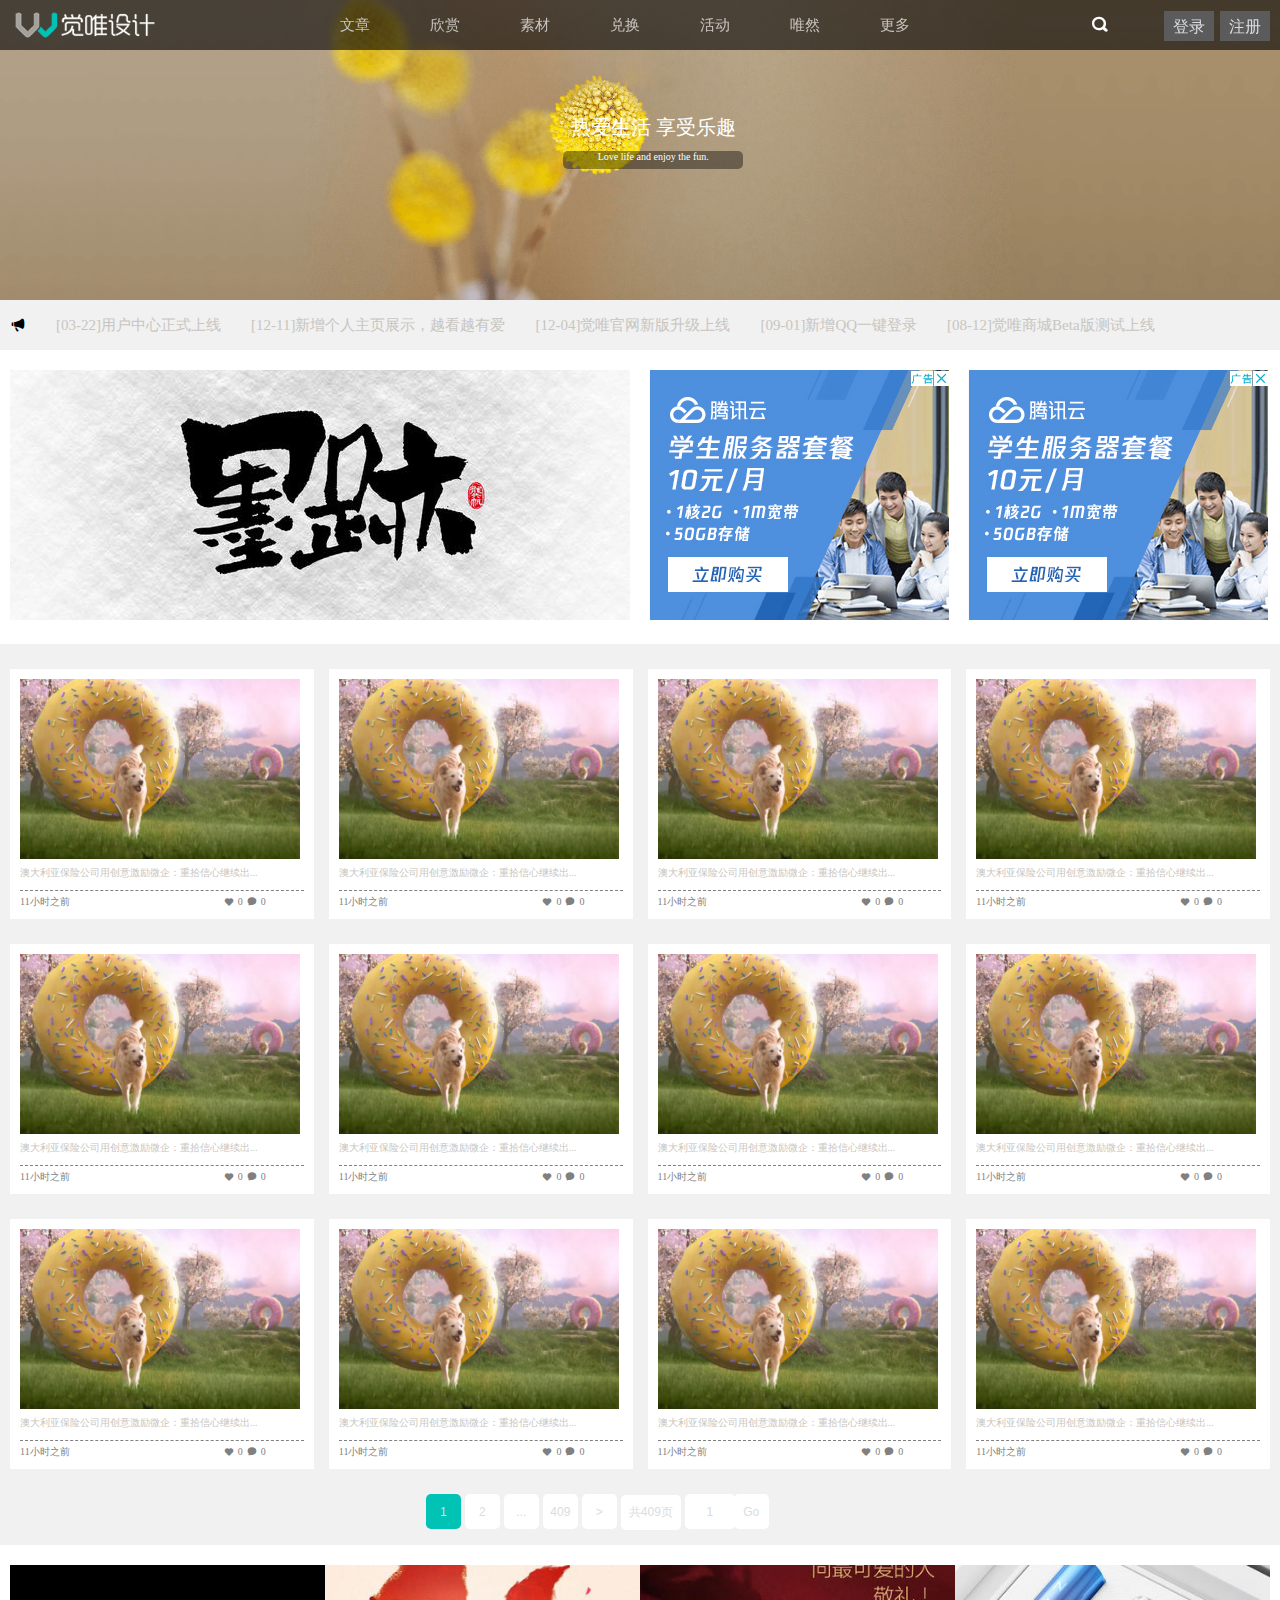
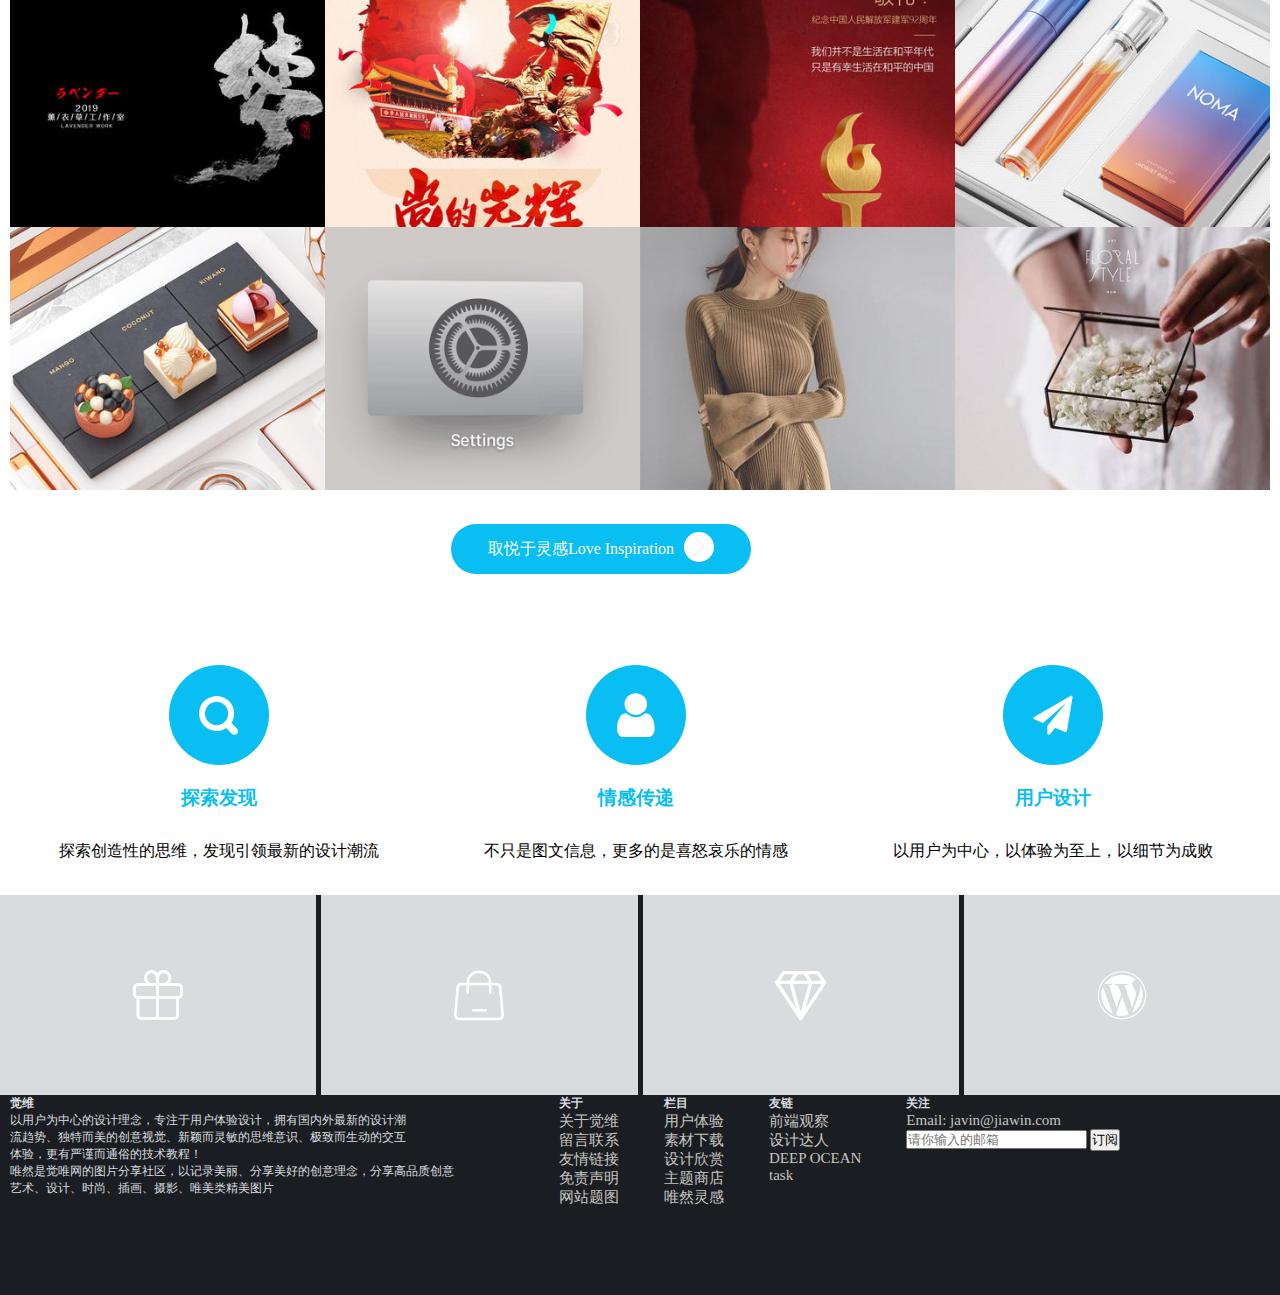
<file: index.html>
<!DOCTYPE html>
<html lang="en">
<head>
    <meta charset="UTF-8">
    <title>觉唯设计</title>
    <link rel="stylesheet" href="font/iconfont.css">
    <style>
        * {
            margin: 0;
            padding: 0;
        }

        a {
            text-decoration: none;
            color: #c8c5c0;
            font-size: 15px;
        }

        li {
            list-style: none;
        }

        .content-with {
            width: 1260px;
            margin: 0px auto;
            box-sizing: border-box;
        }

        /*头部背景*/
        header {
            width: 100%;
            background-image: url("img/header-bg.png");
            height: 300px;
            background-repeat: no-repeat;
            background-size: cover;
            /*background-attachment: fixed;*/
            text-align: center;
            position: relative;
            /*top: -100px;*/

        }

        /*导航黑条*/
        .headerbg {
            width: 100%;
            height: 50px;
            background-color: rgba(0, 0, 0, .6);
            position: fixed;
            left: 0;
            top: 0;
            z-index: 1;
        }

        .logo {
            float: left;
        }

        .logo img {
            height: 50px;
        }

        /*导航条*/
        .menu ul li {
            float: left;
            height: 50px;
            line-height: 50px;
            text-align: center;
            width: 90px;

        }

        /*搜索登录模块*/
        .login {
            float: right;
            font-family: iconfont;
            /*border: solid 1px red;*/
            /*width: 190px;*/
            height: 40px;
            margin-top: 5px;
        }

        .login span {
            line-height: 40px;
            text-align: center;
            display: inline-block;
        }

        /*搜索按钮*/
        .login span:first-child {
            color: white;
            font-size: 20px;
            margin-right: 50px;
        }

        /*登录*/
        .login span:last-child {
            text-align: center;
            width: 50px;
            height: 30px;
            line-height: 30px;
            margin-left: 2px;
            margin-right: 0;
            color: #D9DCDF;
            background-color: #5b5b5b;
        }

        /*注册*/
        .login span:nth-child(2) {
            text-align: center;
            width: 50px;
            height: 30px;
            line-height: 30px;
            color: #D9DCDF;
            background-color: #5b5b5b;
        }

        nav {
            overflow: hidden;
        }

        .logo {
            margin-right: 150px;
        }

        .menu > ul > li:hover a {
            color: #9c9388;
        }

        /*头部背景文字--start*/
        .title {
            position: absolute;
            color: white;
            text-align: center;
            left: 44%;
            top: 38%;
            z-index: 0;
        }

        .title h2 {
            font-size: 20px;
            font-weight: 100;
        }

        .title p {
            margin: 10px auto;
            font-size: 10px;
            width: 180px;
            height: 18px;
            border-radius: 5px 5px;
            background-color: rgba(0, 0, 0, .4)
        }

        /*头部背景文字--end*/
        /*公告部分start*/
        .gonggao {
            width: 100%;
            background-color: #f1f1f1;
            margin-bottom: 20px;
        }

        .gonggao > div ul li {
            float: left;
            margin-right: 30px;
            height: 50px;
            font-family: iconfont;
        }

        .gonggao > div ul li a, .gonggao > div ul li span {
            line-height: 50px;
            text-align: center;
        }

        .gonggao ul li:hover a {
            color: #5AAEEE;
            text-decoration: underline;
        }

        /*.gonggao>div ul li a::selection{*/
        /*background-color: deeppink;*/
        /*}*/
        .gonggao > div {
            overflow: hidden;
        }

        /*公告部分end*/
        /*轮播及广告star*/
        .banner div {
            float: left;
            margin-right: 19px;
            /*border: solid 1px red;*/
        }

        .banner div:last-child {
            margin-right: 0;
            /*border: solid 1px hotpink;*/
        }

        .banner {
            overflow: hidden;
            margin-bottom: 20px;
        }

        /*轮播及广告end*/
        body section:nth-child(3) {
            background-color: #f1f1f1;
            width: 100%;
            overflow: hidden;

        }

        /*主要页面start*/
        .list li {
            font-family: iconfont;
            box-sizing: border-box;
            width: calc((1260px - 45px) / 4);
            float: left;
            /*text-align: center;*/
            background-color: white;
            padding: 10px;
            margin-top: 25px;
            margin-right: 15px;
        }

        .list li:nth-of-type(4n) {
            margin-right: 0;
        }

        .list li a {
            font-size: 10px;
        }

        .list li > div div:last-child {
            border-top: 1px gray dashed;
            margin-top: 10px;
        }

        .list li img {
            width: 280px;
            height: auto;
            transition: all linear .1s;
        }

        .list li > div {
            position: relative;
        }

        .list li > div div:first-child span {
            line-height: 30px;
            margin-left: 5px;
        }

        .list li > div div:first-child span:nth-child(3) {
            /*text-align: right;*/
            margin-left: 130px;
        }

        .list li > div div:last-child span {
            font-size: 10px;
            color: gray;
        }

        .list li > div div:last-child span:nth-child(2) {
            margin-left: 150px;
            color: gray;
        }

        .bar {
            position: absolute;
            left: 0;
            top: 0px;
            width: 100%;
            background-color: black;
            color: white;
            height: 0px;
            z-index: 1;
            visibility: hidden;
            transition: all linear .1s;
        }

        .zz {
            position: absolute;
            width: 100%;
            height: 100%;
            left: 0;
            top: 0;
            background-color: rgba(0, 0, 0, .5);
            visibility: hidden;
            transition: all linear .1s;

        }

        .img1 {
            overflow: hidden;
            position: relative;
        }

        .list li:hover .bar {
            top: 0;
            visibility: visible;
            height: 30px;
            transition: all linear .1s;
        }

        .list li:hover .imgtitle a {
            color: #4A9CF8;
        }

        .list li:hover .image {
            transform: translatey(10px);
            transition: all linear .1s;
        }

        .list li:hover .zz {
            visibility: visible;
            transition: all linear .1s;
        }

        /*主要页面end*/
        /*分页设置start*/
        .button button {
            width: 35px;
            height: 35px;
            text-align: center;
            color: #D9DCDF;
            font-size: 12px;
            overflow: hidden;
            border: none;
            border-radius: 5px 5px;
            margin-top: 25px;
            margin-bottom: 15px;
            background-color: white;
            /*border: solid 1px red;*/
        }

        .button button:first-child {
            background-color: #00c3b6;
            border-radius: 5px 5px;
            margin-left: 33%;
        }

        .button button:nth-child(6) {
            background-color: white;
            width: 60px;
        }

        .button button:nth-child(7) {
            width: 50px;
            margin-right: -5px;
        }

        .button button:hover {
            background-color: #00c3b6;
        }

        /*分页设置end*/
        /*内容三*/
        body section:nth-child(4) {
            background-image: url("img/love-bg.jpg");
            background-repeat: no-repeat;
            background-size: cover;
            background-attachment: fixed;
            height: 700px;
        }

        .section-3 > div > div {
            float: left;
            width: 315px;
            position: relative;
            /*height: 265px;*/

        }

        .section-3 > div > div > img {
            width: 315px;
        }

        .section-3 > div {
            overflow: hidden;
        }

        .section-3 > div > div:first-child,
        .section-3 > div > div:nth-child(2),
        .section-3 > div > div:nth-child(3),
        .section-3 > div > div:nth-child(4) {
            margin-top: 20px;
            margin-bottom: -4px;
        }

        .zezao {
            position: absolute;
            width: 315px;
            height: 265px;
            font-family: iconfont;
            color: white;
            text-align: center;
            line-height: 265px;
            font-size: 80px;
            background-color: #09BEF2;
            visibility: hidden;
            opacity: 0;
            top: 0;
            left: 0;
            z-index: 1;
            transition: all 0.3s linear;
        }

        .ms {
            width: 315px;
            height: 0px;
            visibility: hidden;
            position: absolute;
            color: white;
            bottom: 0;
            left: 0;
            z-index: 2;
            background-color: black;
            opacity: 0.5;
            transition: all 0.3s linear;
        }

        .section-3 > div > div:hover .zezao {
            opacity: .6;
            font-size: 40px;
            visibility: visible;
            transition: all 0.3s linear;
        }

        .section-3 > div > div:hover .ms {
            height: 50px;
            visibility: visible;
            transition: all 0.3s linear;
        }

        .section-3 > div > div:last-child {
            width: 400px;
            margin-left: 35%;
            margin-top: 30px;
            /*height: 40px;*/
            /*line-height: 40px;*/
            /*background-color: #09BEF2;*/

        }

        .section-3 > div > div:last-child {
            line-height: 50px;
            color: white;
            text-align: center;
            width: 300px;
            height: 50px;
            border-radius: 25px;
            background-color: #09BEF2;
        }

        .section-3 > div > div:last-child > span {
            font-family: iconfont;
            display: inline-block;
            background-color: white;
            color: whitesmoke;
            margin-left: 10px;
            width: 30px;
            height: 30px;
            font-size: 20px;
            text-align: center;
            line-height: 30px;
            border-radius: 50%;
        }

        .section-3 > div > div:last-child:hover {
            background-color: #ea4c89;
        }

        .section-4 {
            width: 100%;
        }

        .section-4 > div div {
            width: 417px;
            height: 250px;
            text-align: center;
            float: left;
        }

        .section-4 > div {
            overflow: hidden;
        }

        .section-4 > div > div span {
            font-family: iconfont;
            display: block;
            width: 100px;
            height: 100px;
            color: white;
            font-size: 50px;
            line-height: 100px;
            border-radius: 50%;
            margin: 20px auto;
            background-color: #09BEF2;
        }

        .section-4 > div > div h3 {
            color: #09BEF2;
            margin-bottom: 30px;
        }

        .section-4 ~ div {
            width: calc((100% - 15px) / 4);
            height: 200px;
            text-align: center;
            line-height: 200px;
            margin-right: 5px;
            background-color: #D9DCDF;
            float: left;
        }

        .xxx > div:last-child {
            margin-right: 0;
            /*background-color: red;*/
        }

        .section-4 ~ div span {
            font-family: iconfont;
            font-size: 50px;
            color: white;
        }

        footer {
            background-color: #1A1E23;
            height: 400px;
        }

        footer > div {
            position: relative;
        }

        footer > div > dl > dd {
            font-size: 12px;
        }

        footer > div > dl {
            color: #D9DCDF;
            float: left;
            font-size: 12px;
            margin-right: 45px;
        }

        footer > div dl:first-child {
            /*position: absolute;*/
            /*left: 0;*/
            /*top:50px;*/
            width: 504px;

        }

        footer > div > dl a:hover {
            text-decoration: underline;
        }

        .footer-bar {
            font-family: iconfont;
            font-size: 20px;
            float: left;
        }
    </style>

</head>
<body>
<!--头部-->
<header>
    <div class="headerbg">
        <div class="content-with">
            <nav>
                <div class="logo"><h1><a href=""><img src="img/logo.png" alt="觉唯设计"></a></h1></div>
                <div class="menu">
                    <ul>
                        <li><a href="">文章</a></li>
                        <li><a href="">欣赏</a></li>
                        <li><a href="">素材</a></li>
                        <li><a href="">兑换</a></li>
                        <li><a href="">活动</a></li>
                        <li><a href="">唯然</a></li>
                        <li><a href="">更多</a></li>
                    </ul>
                </div>
                <div class="login">
                    <span>&#xe606;</span>
                    <span>登录</span>
                    <span>注册</span>
                </div>
            </nav>
        </div>
    </div>
    <!--背景文字-->
    <div class="title">
        <h2>热爱生活 享受乐趣
        </h2>
        <p>Love life and enjoy the fun.</p>
    </div>
</header>
<!--公告及广告部分-->
<section>
    <div class="gonggao">
        <div class="content-with">
            <ul>
                <li><span>&#xe669;</span></li>
                <li><a href=""> [03-22]用户中心正式上线</a></li>
                <li><a href=""> [12-11]新增个人主页展示，越看越有爱</a></li>
                <li><a href=""> [12-04]觉唯官网新版升级上线</a></li>
                <li><a href=""> [09-01]新增QQ一键登录</a></li>
                <li><a href=""> [08-12]觉唯商城Beta版测试上线</a></li>
            </ul>
        </div>

    </div>
    <div class="content-with ">
        <div class="banner">
            <div>
                <img src="img/banner.jpg" alt="">
            </div>
            <div><img src="img/guanggao.png" alt=""></div>
            <div><img src="img/guanggao.png" alt=""></div>
        </div>
    </div>
</section>
<!--内容一-->
<section>
    <ul class="content-with list">
        <li>
            <div>
                <div class="bar">
                    <span>&#xe504;</span>
                    <span>平面设计</span>
                    <span>&#xe628;</span>
                    <span>13</span>
                </div>
                <div class="img1">
                    <img src="img/list-1.jpg" alt="" class="image">
                    <div class="zz"></div>
                </div>
                <div class="imgtitle">
                    <a href="">澳大利亚保险公司用创意激励微企：重拾信心继续出...</a>
                </div>
                <div>
                    <span>11小时之前</span>
                    <span>&#x3435;</span>
                    <span>0</span>
                    <span>&#xe60e;</span>
                    <span>0</span>
                </div>
            </div>
        </li>
        <li>
            <div>
                <div class="bar">
                    <span>&#xe504;</span>
                    <span>平面设计</span>
                    <span>&#xe628;</span>
                    <span>13</span>
                </div>
                <div class="img1">
                    <img src="img/list-1.jpg" alt="" class="image">
                    <div class="zz"></div>
                </div>
                <div class="imgtitle">
                    <a href="">澳大利亚保险公司用创意激励微企：重拾信心继续出...</a>
                </div>
                <div>
                    <span>11小时之前</span>
                    <span>&#x3435;</span>
                    <span>0</span>
                    <span>&#xe60e;</span>
                    <span>0</span>
                </div>
            </div>
        </li>
        <li>
            <div>
                <div class="bar">
                    <span>&#xe504;</span>
                    <span>平面设计</span>
                    <span>&#xe628;</span>
                    <span>13</span>
                </div>
                <div class="img1">
                    <img src="img/list-1.jpg" alt="" class="image">
                    <div class="zz"></div>
                </div>
                <div class="imgtitle">
                    <a href="">澳大利亚保险公司用创意激励微企：重拾信心继续出...</a>
                </div>
                <div>
                    <span>11小时之前</span>
                    <span>&#x3435;</span>
                    <span>0</span>
                    <span>&#xe60e;</span>
                    <span>0</span>
                </div>
            </div>
        </li>
        <li>
            <div>
                <div class="bar">
                    <span>&#xe504;</span>
                    <span>平面设计</span>
                    <span>&#xe628;</span>
                    <span>13</span>
                </div>
                <div class="img1">
                    <img src="img/list-1.jpg" alt="" class="image">
                    <div class="zz"></div>
                </div>
                <div class="imgtitle">
                    <a href="">澳大利亚保险公司用创意激励微企：重拾信心继续出...</a>
                </div>
                <div>
                    <span>11小时之前</span>
                    <span>&#x3435;</span>
                    <span>0</span>
                    <span>&#xe60e;</span>
                    <span>0</span>
                </div>
            </div>
        </li>
        <li>
            <div>
                <div class="bar">
                    <span>&#xe504;</span>
                    <span>平面设计</span>
                    <span>&#xe628;</span>
                    <span>13</span>
                </div>
                <div class="img1">
                    <img src="img/list-1.jpg" alt="" class="image">
                    <div class="zz"></div>
                </div>
                <div class="imgtitle">
                    <a href="">澳大利亚保险公司用创意激励微企：重拾信心继续出...</a>
                </div>
                <div>
                    <span>11小时之前</span>
                    <span>&#x3435;</span>
                    <span>0</span>
                    <span>&#xe60e;</span>
                    <span>0</span>
                </div>
            </div>
        </li>
        <li>
            <div>
                <div class="bar">
                    <span>&#xe504;</span>
                    <span>平面设计</span>
                    <span>&#xe628;</span>
                    <span>13</span>
                </div>
                <div class="img1">
                    <img src="img/list-1.jpg" alt="" class="image">
                    <div class="zz"></div>
                </div>
                <div class="imgtitle">
                    <a href="">澳大利亚保险公司用创意激励微企：重拾信心继续出...</a>
                </div>
                <div>
                    <span>11小时之前</span>
                    <span>&#x3435;</span>
                    <span>0</span>
                    <span>&#xe60e;</span>
                    <span>0</span>
                </div>
            </div>
        </li>
        <li>
            <div>
                <div class="bar">
                    <span>&#xe504;</span>
                    <span>平面设计</span>
                    <span>&#xe628;</span>
                    <span>13</span>
                </div>
                <div class="img1">
                    <img src="img/list-1.jpg" alt="" class="image">
                    <div class="zz"></div>
                </div>
                <div class="imgtitle">
                    <a href="">澳大利亚保险公司用创意激励微企：重拾信心继续出...</a>
                </div>
                <div>
                    <span>11小时之前</span>
                    <span>&#x3435;</span>
                    <span>0</span>
                    <span>&#xe60e;</span>
                    <span>0</span>
                </div>
            </div>
        </li>
        <li>
            <div>
                <div class="bar">
                    <span>&#xe504;</span>
                    <span>平面设计</span>
                    <span>&#xe628;</span>
                    <span>13</span>
                </div>
                <div class="img1">
                    <img src="img/list-1.jpg" alt="" class="image">
                    <div class="zz"></div>
                </div>
                <div class="imgtitle">
                    <a href="">澳大利亚保险公司用创意激励微企：重拾信心继续出...</a>
                </div>
                <div>
                    <span>11小时之前</span>
                    <span>&#x3435;</span>
                    <span>0</span>
                    <span>&#xe60e;</span>
                    <span>0</span>
                </div>
            </div>
        </li>
        <li>
            <div>
                <div class="bar">
                    <span>&#xe504;</span>
                    <span>平面设计</span>
                    <span>&#xe628;</span>
                    <span>13</span>
                </div>
                <div class="img1">
                    <img src="img/list-1.jpg" alt="" class="image">
                    <div class="zz"></div>
                </div>
                <div class="imgtitle">
                    <a href="">澳大利亚保险公司用创意激励微企：重拾信心继续出...</a>
                </div>
                <div>
                    <span>11小时之前</span>
                    <span>&#x3435;</span>
                    <span>0</span>
                    <span>&#xe60e;</span>
                    <span>0</span>
                </div>
            </div>
        </li>
        <li>
            <div>
                <div class="bar">
                    <span>&#xe504;</span>
                    <span>平面设计</span>
                    <span>&#xe628;</span>
                    <span>13</span>
                </div>
                <div class="img1">
                    <img src="img/list-1.jpg" alt="" class="image">
                    <div class="zz"></div>
                </div>
                <div class="imgtitle">
                    <a href="">澳大利亚保险公司用创意激励微企：重拾信心继续出...</a>
                </div>
                <div>
                    <span>11小时之前</span>
                    <span>&#x3435;</span>
                    <span>0</span>
                    <span>&#xe60e;</span>
                    <span>0</span>
                </div>
            </div>
        </li>
        <li>
            <div>
                <div class="bar">
                    <span>&#xe504;</span>
                    <span>平面设计</span>
                    <span>&#xe628;</span>
                    <span>13</span>
                </div>
                <div class="img1">
                    <img src="img/list-1.jpg" alt="" class="image">
                    <div class="zz"></div>
                </div>
                <div class="imgtitle">
                    <a href="">澳大利亚保险公司用创意激励微企：重拾信心继续出...</a>
                </div>
                <div>
                    <span>11小时之前</span>
                    <span>&#x3435;</span>
                    <span>0</span>
                    <span>&#xe60e;</span>
                    <span>0</span>
                </div>
            </div>
        </li>
        <li>
            <div>
                <div class="bar">
                    <span>&#xe504;</span>
                    <span>平面设计</span>
                    <span>&#xe628;</span>
                    <span>13</span>
                </div>
                <div class="img1">
                    <img src="img/list-1.jpg" alt="" class="image">
                    <div class="zz"></div>
                </div>
                <div class="imgtitle">
                    <a href="">澳大利亚保险公司用创意激励微企：重拾信心继续出...</a>
                </div>
                <div>
                    <span>11小时之前</span>
                    <span>&#x3435;</span>
                    <span>0</span>
                    <span>&#xe60e;</span>
                    <span>0</span>
                </div>
            </div>
        </li>
        <div class="button">
            <button>1</button>
            <button>2</button>
            <button>...</button>
            <button>409</button>
            <button>&gt;</button>
            <button>共409页</button>
            <button>1</button>
            <button>Go</button>
        </div>

    </ul>

</section>
<!--内容二-->
<section>
    <div class="content-with">
        <div class="section-3">
            <div>
                <div>
                    <img src="img/dd1.jpg" alt="">
                    <div class="zezao"><span>&#xe630;</span></div>
                    <div class="ms">文字描述</div>
                </div>
                <div>
                    <img src="img/dd2.jpg" alt="">
                    <div class="zezao"><span>&#xe630;</span></div>
                    <div class="ms">文字描述</div>
                </div>
                <div>
                    <img src="img/dd3.jpg" alt="">
                    <div class="zezao"><span>&#xe630;</span></div>
                    <div class="ms">文字描述</div>
                </div>
                <div>
                    <img src="img/dd4.jpg" alt="">
                    <div class="zezao"><span>&#xe630;</span></div>
                    <div class="ms">文字描述</div>
                </div>
                <div>
                    <img src="img/dd5.jpg" alt="">
                    <div class="zezao"><span>&#xe630;</span></div>
                    <div class="ms">文字描述</div>
                </div>
                <div>
                    <img src="img/dd6.gif" alt="">
                    <div class="zezao"><span>&#xe630;</span></div>
                    <div class="ms">文字描述</div>
                </div>
                <div>
                    <img src="img/dd7.jpeg" alt="">
                    <div class="zezao"><span>&#xe630;</span></div>
                    <div class="ms">文字描述</div>
                </div>
                <div>
                    <img src="img/dd8.jpeg" alt="">
                    <div class="zezao"><span>&#xe630;</span></div>
                    <div class="ms">文字描述</div>
                </div>
                <div>取悦于灵感Love Inspiration<span>&#xe501;</span></div>
            </div>
        </div>
    </div>
</section>
<!--内容三-->
<section class="xxx">
    <div class="section-4">
        <div class="content-with">
            <div>
                <span>&#xe606;</span>
                <h3>探索发现</h3>
                <p>探索创造性的思维，发现引领最新的设计潮流</p>
            </div>
            <div>
                <span>&#xe649;</span>
                <h3>情感传递</h3>
                <p>不只是图文信息，更多的是喜怒哀乐的情感</p>
            </div>
            <div>
                <span>&#xe65c;</span>
                <h3>用户设计</h3>
                <p>以用户为中心，以体验为至上，以细节为成败</p>
            </div>
        </div>
    </div>
    <div>
        <!--<p>活动中心</p>-->
        <!--<br>-->
        <span>&#xe50b;</span>
    </div>
    <div><span>&#xe6aa;</span></div>
    <div><span>&#xe529;</span></div>
    <div><span>&#xe696;</span></div>
</section>
<!--底部-->
<footer>
    <div class="content-with">
        <dl>
            <dd><h4>觉维</h4></dd>
            <dd> 以用户为中心的设计理念，专注于用户体验设计，拥有国内外最新的设计潮</dd>
            <dd> 流趋势、独特而美的创意视觉、新颖而灵敏的思维意识、极致而生动的交互</dd>
            <dd> 体验，更有严谨而通俗的技术教程！</dd>
            <dd> 唯然是觉唯网的图片分享社区，以记录美丽、分享美好的创意理念，分享高品质创意</dd>
            <dd> 艺术、设计、时尚、插画、摄影、唯美类精美图片</dd>
        </dl>

        <dl>
            <dt>
            <h4>关于</h4></dt>
            <dd><a href="">关于觉维</a></dd>
            <dd><a href="">留言联系</a></dd>
            <dd><a href="">友情链接</a></dd>
            <dd><a href="">免责声明</a></dd>
            <dd><a href="">网站题图</a></dd>
        </dl>

        <dl>
            <dt>
            <h4>栏目</h4></dt>
            <dd><a href="">用户体验</a></dd>
            <dd><a href="">素材下载</a></dd>
            <dd><a href="">设计欣赏</a></dd>
            <dd><a href="">主题商店</a></dd>
            <dd><a href="">唯然灵感</a></dd>
        </dl>

        <dl>
            <dt>
            <h4>友链</h4></dt>
            <dd><a href="">前端观察</a></dd>
            <dd><a href="">设计达人</a></dd>
            <dd><a href="">DEEP OCEAN</a></dd>
            <dd><a href="">task</a></dd>
        </dl>

        <dl>
            <dt>
            <h4>关注</h4></dt>
            <dd><a href="">Email: javin@jiawin.com</a></dd>

            <dd><input type="email" placeholder="请你输入的邮箱 " required="required" pattern="">
                <button>订阅</button>
            </dd>
            <dd><a href=""></a></dd>
            <dd><a href=""></a></dd>
        </dl>
        <div class="footer-bar">
            <span></span>
            <span></span>
            <span></span>
            <span></span>
            <span></span>
        </div>
        <!--<div class="f-bottom">-->
        <!--<p>Copyright  2012-2020 <span>觉唯设计</span> Theme by <span>Javin zhong</span> All All Rights Reserved. 粤ICP备12073831号-1</p>-->
        <!--</div>-->
    </div>
</footer>
</body>
</html>
</file>
<file: font/iconfont.css>
@font-face {font-family: "iconfont";
  src: url('iconfont.eot?t=1583744394693'); /* IE9 */
  src: url('iconfont.eot?t=1583744394693#iefix') format('embedded-opentype'), /* IE6-IE8 */
  url('[data-uri]') format('woff2'),
  url('iconfont.woff?t=1583744394693') format('woff'),
  url('iconfont.ttf?t=1583744394693') format('truetype'), /* chrome, firefox, opera, Safari, Android, iOS 4.2+ */
  url('iconfont.svg?t=1583744394693#iconfont') format('svg'); /* iOS 4.1- */
}

.iconfont {
  font-family: "iconfont" !important;
  font-size: 16px;
  font-style: normal;
  -webkit-font-smoothing: antialiased;
  -moz-osx-font-smoothing: grayscale;
}

.icon-xihuan:before {
  content: "\3435";
}

.icon-icon4:before {
  content: "\e604";
}

.icon-weibo:before {
  content: "\e620";
}

.icon-fontawesomewebfontf06d:before {
  content: "\e628";
}

.icon-wifi:before {
  content: "\e612";
}

.icon-qq:before {
  content: "\e607";
}

.icon-ep--:before {
  content: "\e630";
}

.icon-svg-:before {
  content: "\e60d";
}

.icon-xiaoxi:before {
  content: "\e60e";
}

.icon-shijian:before {
  content: "\e632";
}

.icon-you:before {
  content: "\e501";
}

.icon-gonggao:before {
  content: "\e669";
}

.icon-wordpress:before {
  content: "\e696";
}

.icon-sanjiaoxing:before {
  content: "\e503";
}

.icon-sousuo:before {
  content: "\e606";
}

.icon-shangxia:before {
  content: "\e65f";
}

.icon-zuoyou:before {
  content: "\e534";
}

.icon-tengxunweibo:before {
  content: "\e60b";
}

.icon-tag:before {
  content: "\e504";
}

.icon-zhifeiji:before {
  content: "\e65c";
}

.icon-huodong11:before {
  content: "\e50b";
}

.icon-user:before {
  content: "\e649";
}

.icon-Fill:before {
  content: "\e529";
}

.icon-jifenshangcheng:before {
  content: "\e6aa";
}
</file>
